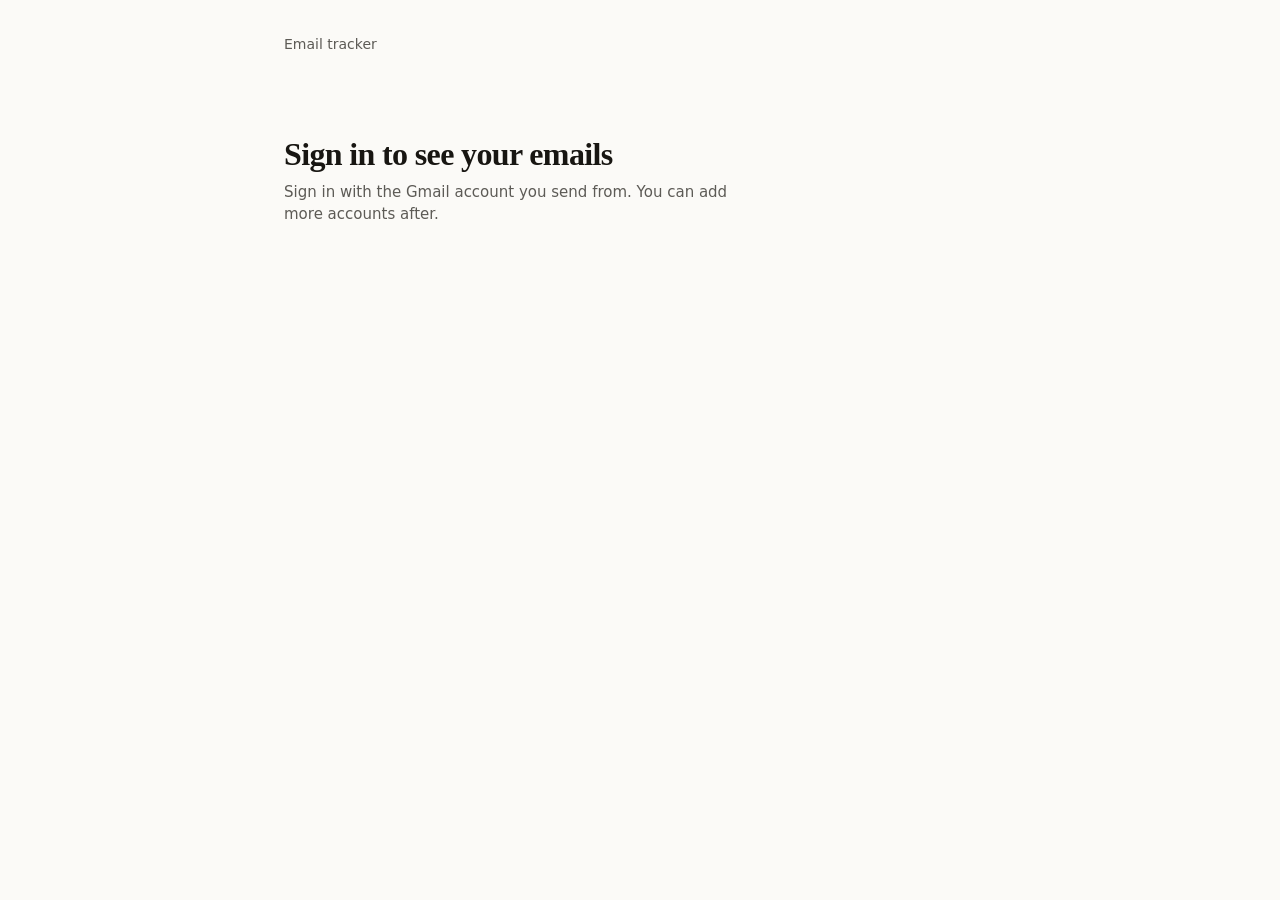
<file: dashboard/index.html>
<!doctype html>
<html lang="en">
<head>
<meta charset="utf-8">
<meta name="viewport" content="width=device-width, initial-scale=1">
<meta name="google-client-id" content="YOUR-GOOGLE-CLIENT-ID">
<title>Email tracker</title>
<script src="https://accounts.google.com/gsi/client" async></script>
<link rel="icon" href="favicon.svg">
<link rel="stylesheet" href="style.css">
</head>
<body>
<main>
  <header class="top">
    <span class="product">Email tracker</span>
    <div class="accounts" hidden>
      <select id="account" aria-label="Account"></select>
      <button type="button" id="sign-out">Sign out</button>
    </div>
  </header>
  <section class="mails" hidden>
    <h1>Sent</h1>
    <nav class="tabs" aria-label="Show"></nav>
    <div class="bar">
      <input type="search" id="search" placeholder="Search subject or recipient" aria-label="Search">
      <select id="range" aria-label="Time range">
        <option value="all">Any time</option>
        <option value="today">Today</option>
        <option value="week">Past week</option>
        <option value="month">Past month</option>
      </select>
      <select id="sort" aria-label="Sort by">
        <option value="activity">Latest activity</option>
        <option value="sent">Date sent</option>
        <option value="reads">Most read</option>
      </select>
      <button type="button" id="clear" hidden>Clear</button>
    </div>
    <div class="list"></div>
  </section>
  <div class="note" id="status"></div>
  <div class="google-button" id="google-button" hidden></div>
</main>
<script src="dom.js"></script>
<script src="time.js"></script>
<script src="sessions.js"></script>
<script src="mail-row.js"></script>
<script src="mail-list.js"></script>
<script src="app.js"></script>
</body>
</html>
</file>
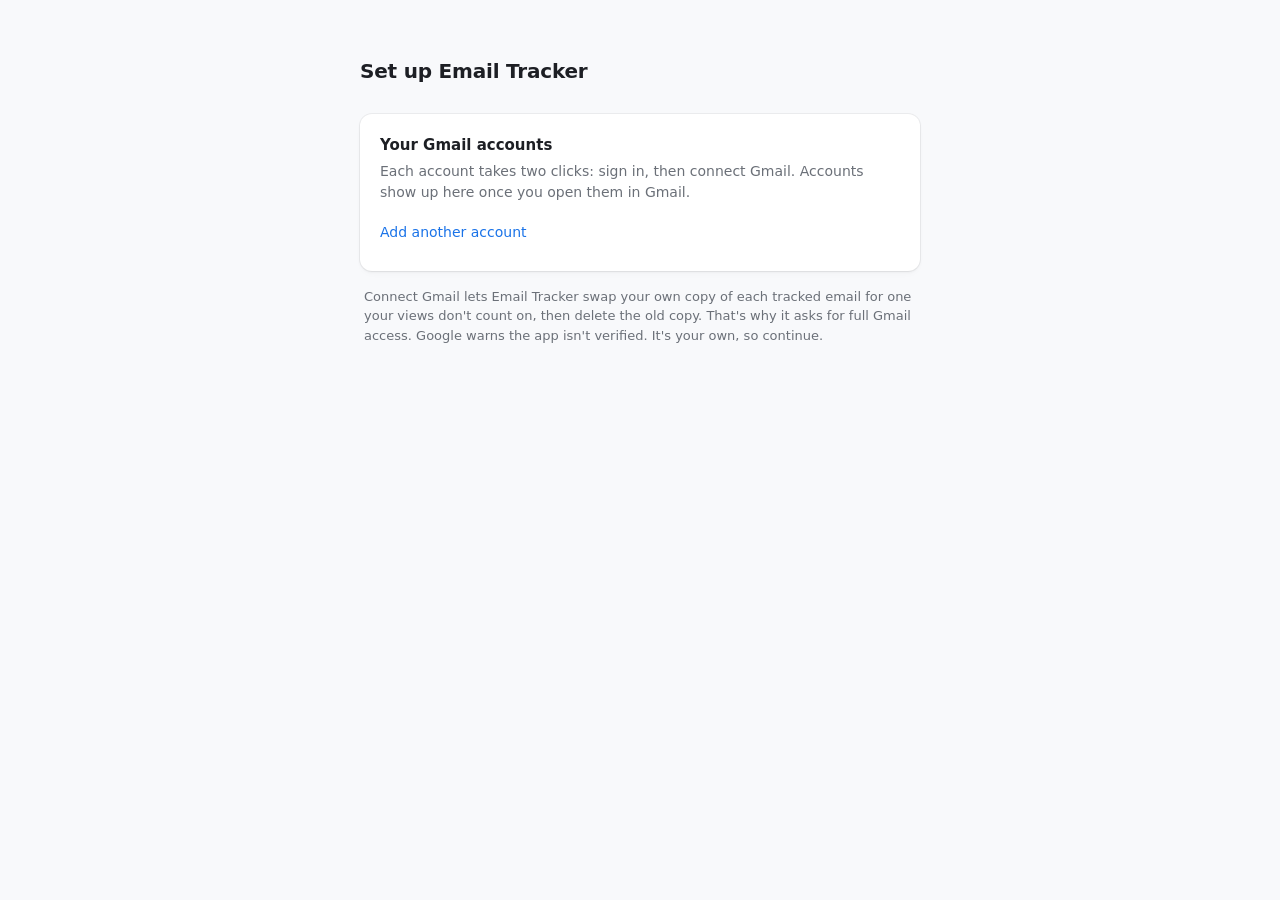
<file: extension/setup.html>
<!doctype html>
<html lang="en">
<head>
<meta charset="utf-8">
<meta name="viewport" content="width=device-width, initial-scale=1">
<title>Email Tracker setup</title>
<link rel="icon" href="icons/icon.svg">
<link rel="stylesheet" href="setup.css">
</head>
<body>
<main>
  <h1>Set up Email Tracker</h1>
  <p class="lead" id="summary"></p>

  <section class="card">
    <h2>Your Gmail accounts</h2>
    <p>Each account takes two clicks: sign in, then connect Gmail. Accounts show up here once you open them in Gmail.</p>
    <ul id="accounts"></ul>
    <a class="add" id="add-account" target="_blank">Add another account</a>
  </section>

  <p class="fine">Connect Gmail lets Email Tracker swap your own copy of each tracked email for one your views don't count on, then delete the old copy. That's why it asks for full Gmail access. Google warns the app isn't verified. It's your own, so continue.</p>
</main>
<script src="setup.js"></script>
</body>
</html>
</file>
<file: dashboard/style.css>
:root {
  color-scheme: light dark;
  --paper: light-dark(oklch(0.985 0.004 85), oklch(0.17 0.003 85));
  --ink: light-dark(oklch(0.2 0.008 85), oklch(0.94 0.004 85));
  --soft: light-dark(oklch(0.47 0.008 85), oklch(0.72 0.006 85));
  --faint: light-dark(oklch(0.62 0.006 85), oklch(0.55 0.006 85));
  --rule: light-dark(oklch(0.9 0.005 85), oklch(0.27 0.004 85));
  --read: light-dark(oklch(0.53 0.16 245), oklch(0.75 0.12 245));
  --serif: ui-serif, "Iowan Old Style", Charter, Georgia, serif;
}
* { box-sizing: border-box; }
body { margin: 0; background: var(--paper); color: var(--ink); font: 15px/1.5 system-ui, -apple-system, sans-serif; -webkit-font-smoothing: antialiased; }
button, input, select { font: inherit; color: inherit; }
:focus-visible { outline: 2px solid var(--ink); outline-offset: 2px; }
a { color: inherit; text-underline-offset: 2px; }
main { max-width: 760px; margin: 0 auto; padding: 24px 24px 96px; }

.top { display: flex; justify-content: space-between; align-items: center; gap: 16px; min-height: 40px; font-size: 14px; color: var(--soft); }
.product { font-weight: 500; }
.accounts { display: flex; gap: 16px; align-items: center; }
.accounts[hidden] { display: none; }
.accounts select, .accounts button { background: none; border: 0; padding: 8px 0; color: var(--soft); cursor: pointer; max-width: 240px; transition: color 150ms ease-out; }
.accounts select:hover, .accounts button:hover { color: var(--ink); }

.mails[hidden] { display: none; }
h1 { font: 600 40px/1.1 var(--serif); letter-spacing: -0.02em; margin: 40px 0 20px; }

.tabs { display: flex; flex-wrap: wrap; column-gap: 28px; border-bottom: 1px solid var(--rule); }
.tab { position: relative; background: none; border: 0; padding: 10px 0 12px; cursor: pointer; color: var(--soft); white-space: nowrap; transition: color 150ms ease-out; }
.tab:hover, .tab[aria-pressed="true"] { color: var(--ink); }
.tab b { font-weight: 600; color: var(--ink); font-variant-numeric: tabular-nums; margin-right: 4px; }
.tab[aria-pressed="true"]::after { content: ""; position: absolute; left: 0; right: 0; bottom: -1px; height: 2px; background: var(--ink); }

.bar { display: flex; gap: 20px; align-items: center; padding: 10px 0; border-bottom: 1px solid var(--rule); }
.bar input { flex: 1; min-width: 0; border: 0; background: none; font-size: 16px; padding: 8px 0; }
.bar input::placeholder { color: var(--faint); }
.bar input:focus { outline: none; }
.bar select, .bar button { border: 0; background: none; color: var(--soft); font-size: 14px; cursor: pointer; padding: 8px 0; transition: color 150ms ease-out; }
.bar select:hover { color: var(--ink); }
.bar button { color: var(--read); }
.bar button[hidden] { display: none; }

.day { font-size: 13px; font-weight: 400; color: var(--faint); margin: 28px 0 0; padding-bottom: 6px; }
.mail { border-bottom: 1px solid var(--rule); }
.row { display: grid; grid-template-columns: 28px 1fr auto; gap: 2px 12px; width: 100%; padding: 16px 0; border: 0; background: none; text-align: left; cursor: pointer; }
.row:hover .subject { text-decoration: underline; text-decoration-color: var(--faint); text-underline-offset: 3px; }
.ticks { font-size: 14px; font-weight: 700; letter-spacing: -0.28em; color: var(--faint); padding-top: 3px; }
.ticks.read { color: var(--read); }
.subject { font: 500 18px/1.35 var(--serif); min-width: 0; overflow: hidden; text-overflow: ellipsis; white-space: nowrap; }
.subject.none { color: var(--soft); font-style: italic; }
.time { color: var(--faint); font-size: 14px; font-variant-numeric: tabular-nums; padding-top: 3px; white-space: nowrap; }
.line { grid-column: 2 / 4; color: var(--soft); font-size: 14px; overflow: hidden; text-overflow: ellipsis; white-space: nowrap; }
.line .read { color: var(--read); }
.line .clicked { color: var(--ink); }

.history { list-style: none; margin: 0; padding: 0 0 18px 40px; display: grid; gap: 4px; font-size: 14px; }
.history li { display: flex; justify-content: space-between; gap: 16px; color: var(--soft); }
.history span { overflow-wrap: anywhere; }
.history .open span { color: var(--read); }
.history .click span { color: var(--ink); }
.history time { color: var(--faint); font-variant-numeric: tabular-nums; white-space: nowrap; }

.nothing { padding: 56px 0; color: var(--soft); }
.nothing p { font: 500 20px/1.3 var(--serif); color: var(--ink); margin: 0 0 4px; }

.note { padding: 72px 0 24px; max-width: 480px; }
.note[hidden] { display: none; }
.note strong { display: block; font: 600 32px/1.15 var(--serif); letter-spacing: -0.02em; margin-bottom: 8px; text-wrap: balance; }
.note span { color: var(--soft); }
.retry { display: block; margin-top: 16px; padding: 8px 0; background: none; border: 0; color: var(--read); font-weight: 500; cursor: pointer; }

.google-button { display: flex; padding: 8px 0 64px; color-scheme: light; }
.google-button[hidden] { display: none; }

@media (max-width: 560px) {
  h1 { font-size: 32px; }
  .tabs { column-gap: 20px; }
  .bar { flex-wrap: wrap; gap: 4px 20px; }
  .bar input { flex-basis: 100%; }
  .history { padding-left: 0; }
}

@media (prefers-reduced-motion: reduce) {
  * { transition: none !important; }
}
</file>
<file: extension/setup.css>
:root {
  color-scheme: light dark;
  --bg: light-dark(#f8f9fb, #16171a);
  --surface: light-dark(#fff, #1f2024);
  --fg: light-dark(#1d1f24, #ececee);
  --muted: light-dark(#6b7078, #9a9ea6);
  --border: light-dark(rgba(0, 0, 0, 0.08), #2c2e33);
  --accent: light-dark(#1a73e8, #8ab4f8);
  --hover: light-dark(#f1f3f4, #2a2c31);
  --hairline: 1px;
  --elevation:
    0 0 0 1px light-dark(rgb(0 0 0 / 0.05), rgb(255 255 255 / 0.09)),
    0 1px 3px light-dark(rgb(0 0 0 / 0.05), transparent),
    0 4px 10px -4px light-dark(rgb(0 0 0 / 0.05), transparent);
  --ring: 0 0 0 1px light-dark(rgb(0 0 0 / 0.1), rgb(255 255 255 / 0.12));
  --ring-hover: 0 0 0 1px light-dark(rgb(0 0 0 / 0.16), rgb(255 255 255 / 0.2));
}
@media (min-resolution: 192dpi) {
  :root { --hairline: 0.5px; }
}
* { box-sizing: border-box; }
body { margin: 0; background: var(--bg); color: var(--fg); font: 14px/1.5 system-ui, -apple-system, sans-serif; -webkit-font-smoothing: antialiased; }
main { max-width: 600px; margin: 0 auto; padding: 56px 20px; }
h1 { margin: 0 0 4px; font-size: 20px; font-weight: 600; letter-spacing: -0.01em; text-wrap: balance; }
.lead { margin: 0 0 28px; color: var(--muted); }
.card { background: var(--surface); box-shadow: var(--elevation); border-radius: 12px; padding: 20px; }
.card h2 { margin: 0 0 4px; font-size: 15px; font-weight: 600; }
.card > p { margin: 0 0 12px; color: var(--muted); }
ul { list-style: none; margin: 0 0 12px; padding: 0; }
li { display: flex; align-items: center; justify-content: space-between; gap: 12px; min-height: 56px; padding: 10px 0; border-top: var(--hairline) solid var(--border); }
.account { overflow-wrap: anywhere; }
.right { display: flex; align-items: center; gap: 12px; flex-shrink: 0; }
.state { color: var(--muted); font-size: 13px; }
.state.ready { color: var(--accent); font-weight: 500; }
.empty { color: var(--muted); }
.button, button {
  display: inline-flex; align-items: center; min-height: 36px; padding: 0 14px;
  font: inherit; font-weight: 500; color: var(--accent); text-decoration: none; cursor: pointer;
  background: var(--surface); border: 0; border-radius: 8px; box-shadow: var(--ring);
  transition: box-shadow 150ms ease-out, background-color 150ms ease-out, transform 150ms cubic-bezier(0.32, 0.72, 0, 1);
}
@media (hover: hover) and (pointer: fine) {
  .button:hover, button:hover:not(:disabled) { background: var(--hover); box-shadow: var(--ring-hover); }
}
.button:active, button:active:not(:disabled) { transform: scale(0.96); }
button:disabled { cursor: default; color: var(--muted); }
.button:focus-visible, button:focus-visible, .add:focus-visible { outline: 2px solid var(--fg); outline-offset: 2px; }
button.quiet { box-shadow: none; background: none; color: var(--muted); font-weight: 400; padding: 0 8px; }
@media (hover: hover) and (pointer: fine) {
  button.quiet:hover:not(:disabled) { box-shadow: none; background: var(--hover); color: var(--fg); }
}
.add { display: inline-flex; align-items: center; min-height: 36px; color: var(--accent); text-decoration: none; font-weight: 500; border-radius: 4px; }
.fine { margin: 16px 4px 0; color: var(--muted); font-size: 13px; }
@media (prefers-reduced-motion: reduce) {
  * { transition: none !important; }
}
</file>
